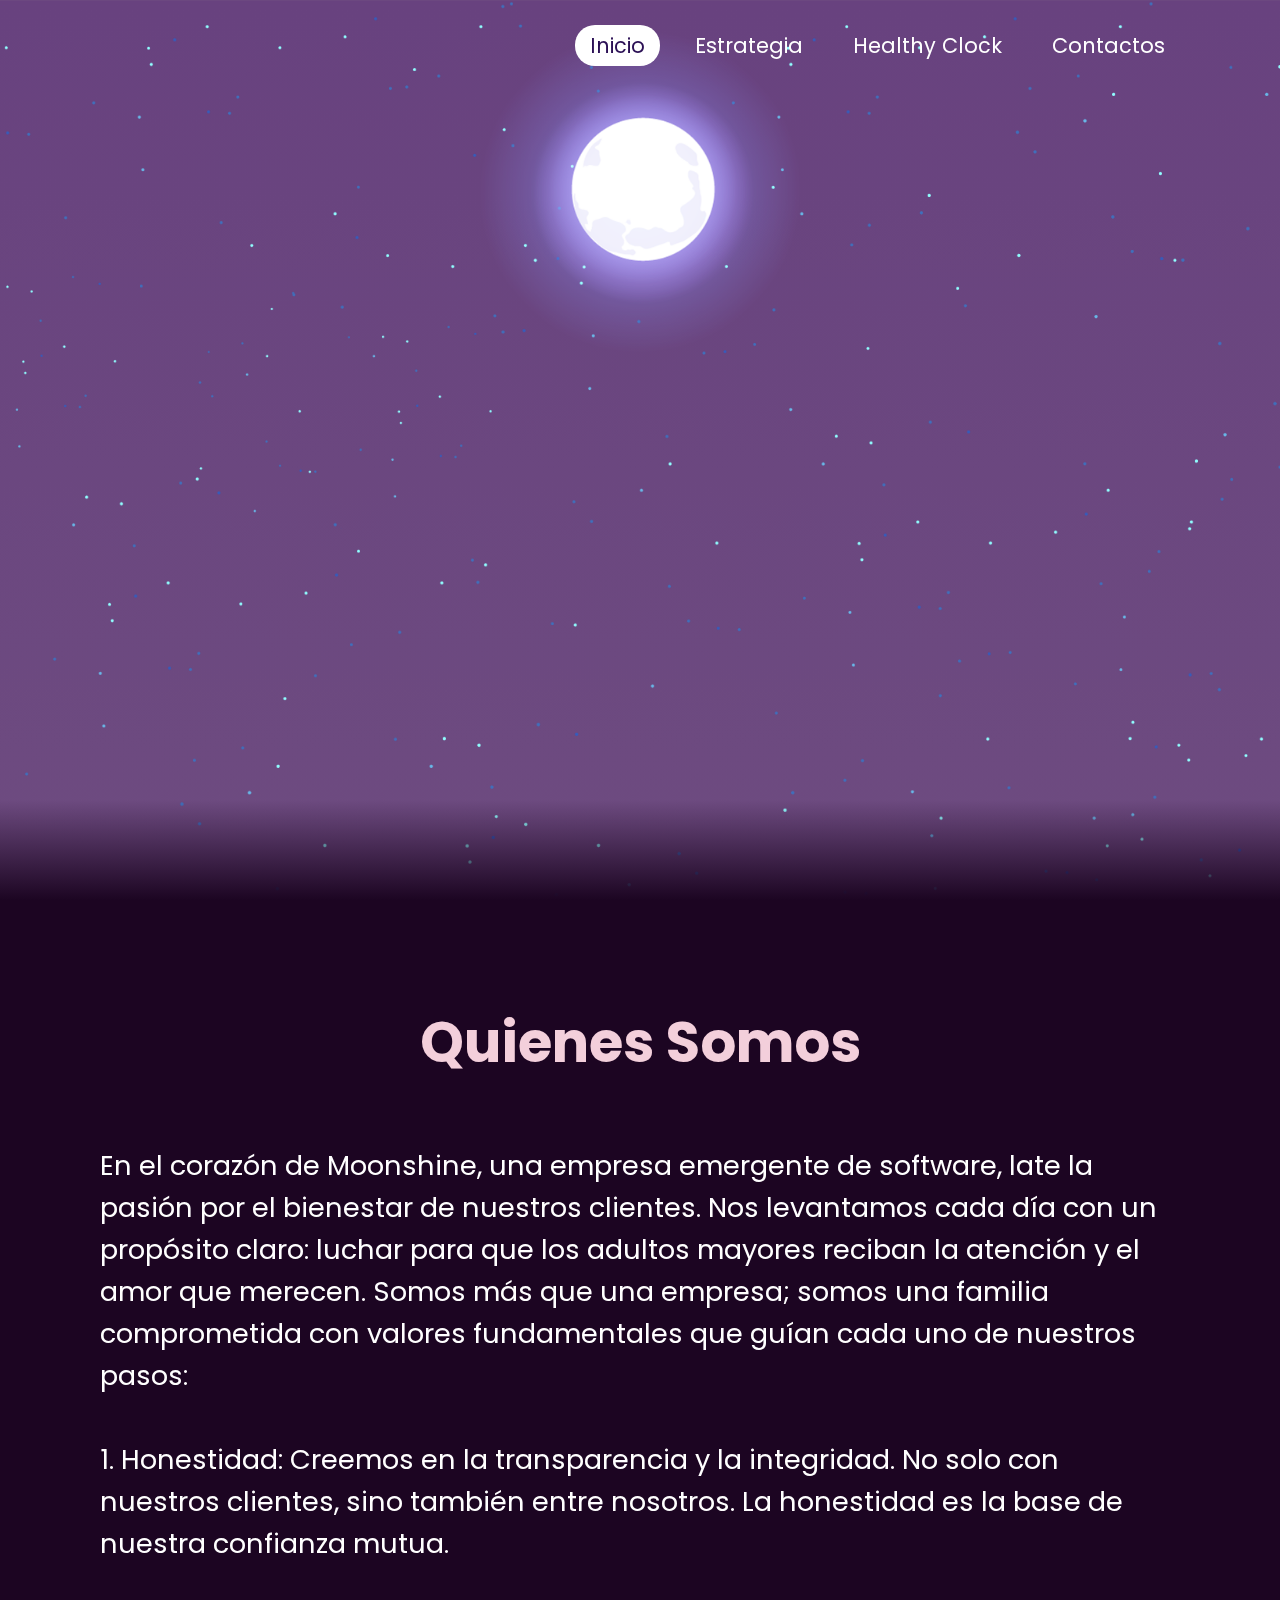
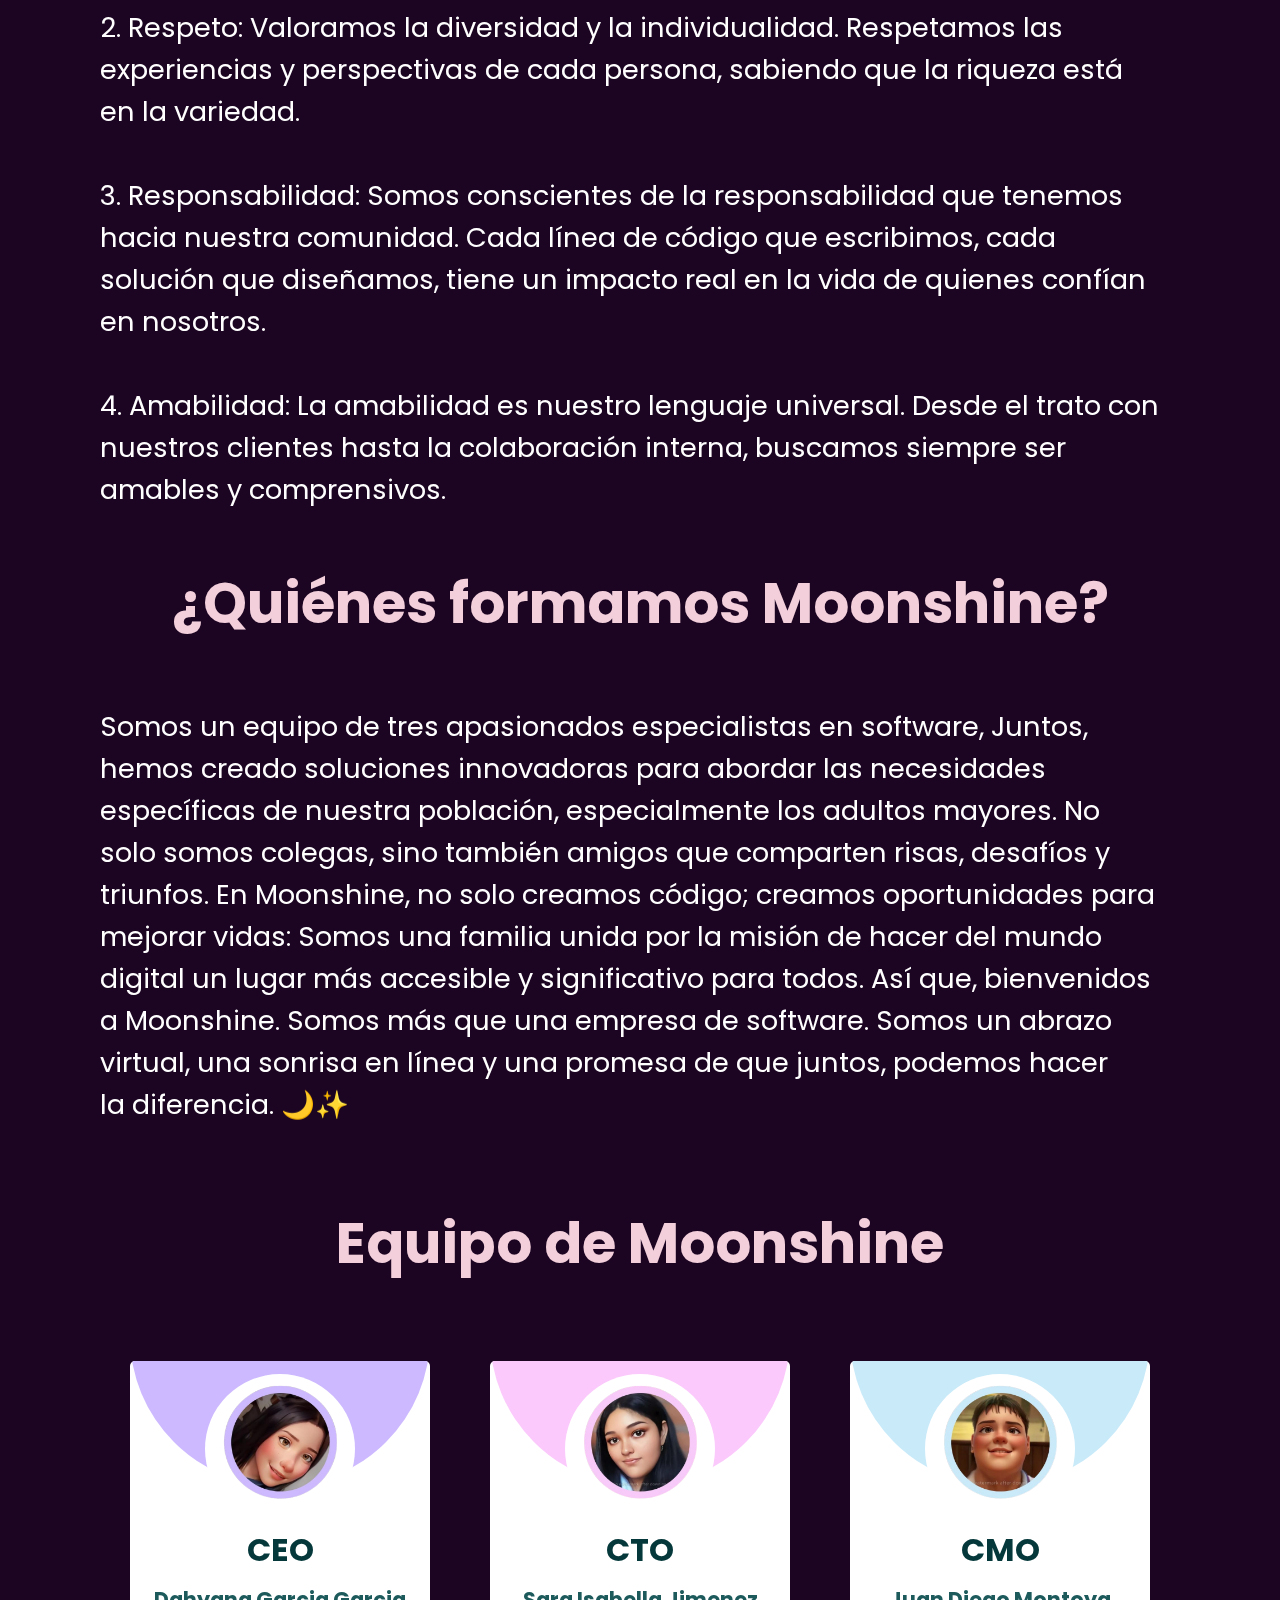
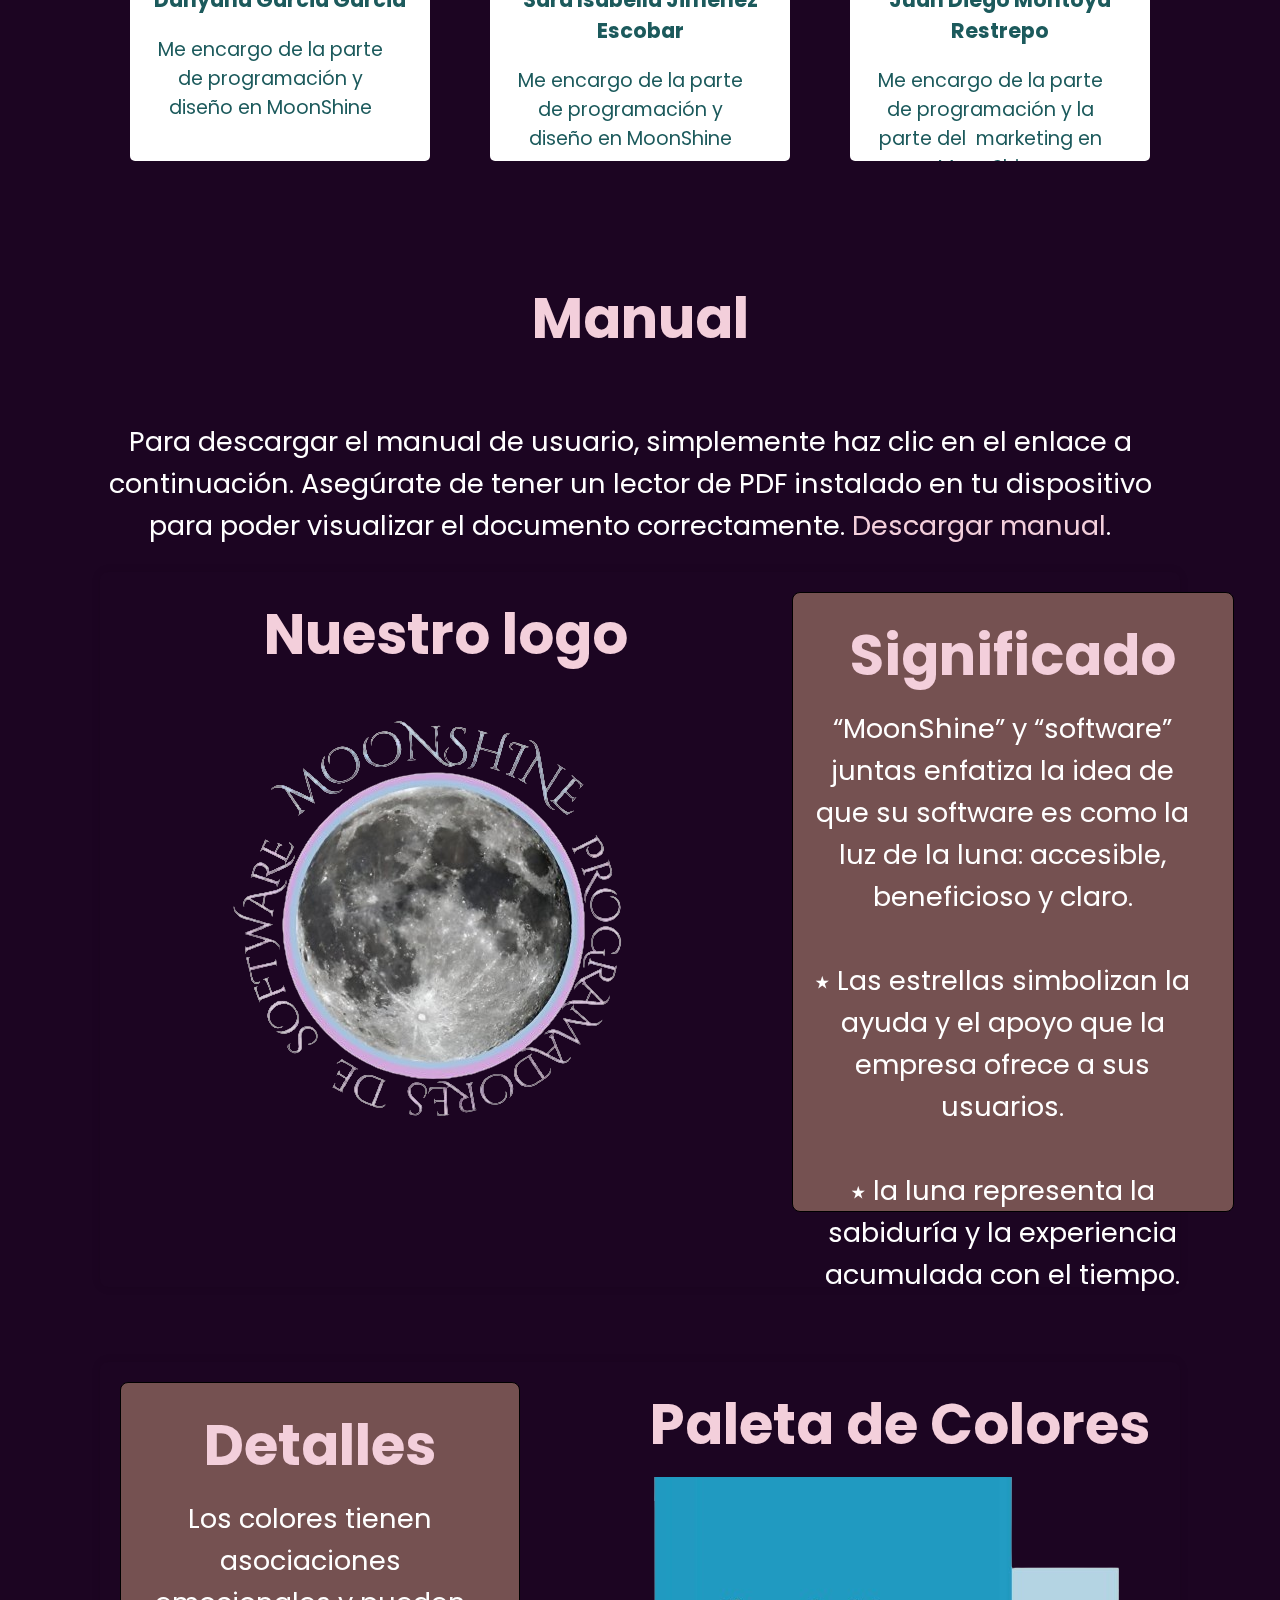
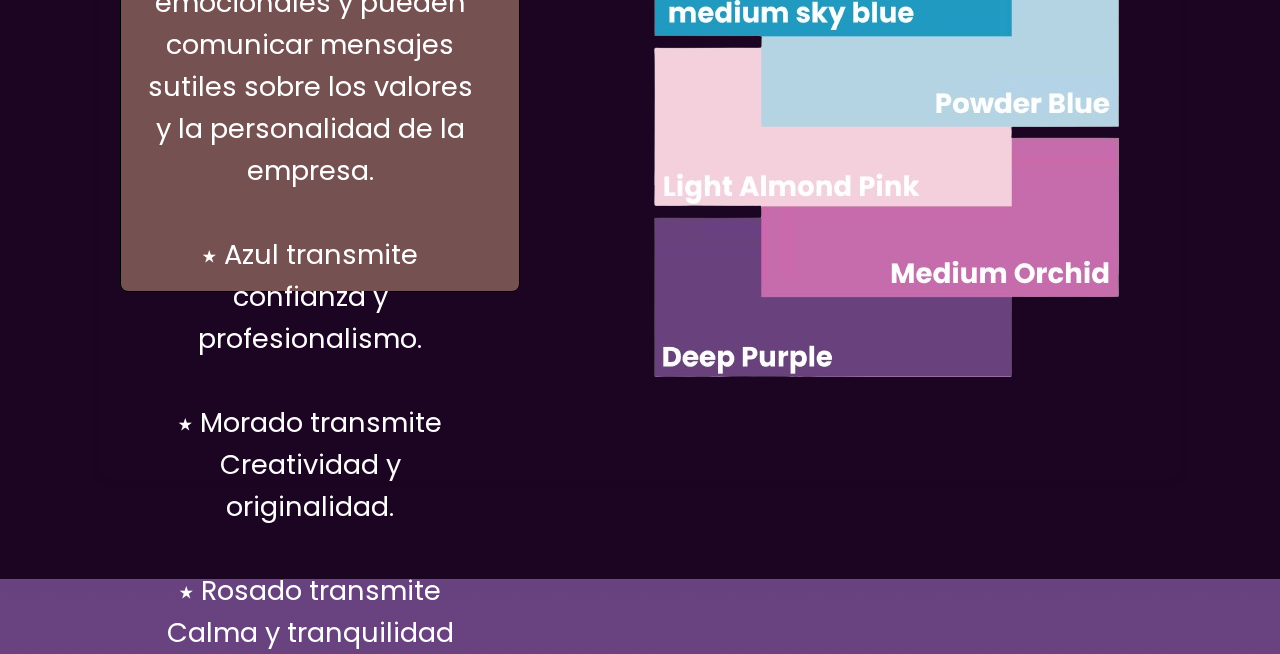
<file: index.html>
<!DOCTYPE html>
<html lang="en">
<head>
    <meta charset="UTF-8">
    <meta name="viewport" content="width=device-width, initial-scale=1.0">
    <title>Moonshine</title>
    <link rel="stylesheet" type="text/css" href="style.css">
    <link rel="icon" type="image/icon" href="./img/favicon.ico"/>
</head>
<body>
    <header>
        <a href="#" class=""></a>
        <ul>
            <li><a href="index.html" class="active">Inicio</a></li>
            <li><a href="estrategias.html">Estrategia</a></li>
            <li><a href="proyecto.html">Healthy Clock</a></li>
            <li><a href="contactos.html">Contactos</a></li>
        </ul>
    </header>
    <section>
        <img src="img/stars.png" id="stars">
        <img src="img/moon.png" id="moon">
        <h2 id="text">Moonshine</h2>

    </section>

    <div class="home">
        <h2>Quienes Somos</h2><br><br>
            <p>En el corazón de Moonshine, una empresa emergente de software, late la pasión por el bienestar de nuestros clientes. 
                Nos levantamos cada día con un propósito claro: luchar para que los adultos mayores reciban la atención y el amor que 
                merecen. Somos más que una empresa; somos una familia comprometida con valores fundamentales que guían cada uno de nuestros pasos:<br><br>

                1. Honestidad: Creemos en la transparencia y la integridad. No solo con nuestros clientes, sino también entre nosotros. La honestidad es la base de nuestra confianza mutua.<br><br>
                
                2. Respeto: Valoramos la diversidad y la individualidad. Respetamos las experiencias y perspectivas de cada persona, sabiendo que la riqueza está en la variedad.<br><br>
                
                3. Responsabilidad: Somos conscientes de la responsabilidad que tenemos hacia nuestra comunidad. Cada línea de código que escribimos, cada solución que diseñamos, tiene un impacto real en la vida de quienes confían en nosotros.<br><br>
                
                4. Amabilidad: La amabilidad es nuestro lenguaje universal. Desde el trato con nuestros clientes hasta la colaboración interna, buscamos siempre ser amables y comprensivos.</P><br><br>
                
                <h2>¿Quiénes formamos Moonshine?</h2><br><br>
                <P>
                Somos un equipo de tres apasionados especialistas en software,  Juntos, hemos creado soluciones innovadoras para abordar las necesidades específicas de nuestra población, especialmente los adultos mayores. No solo somos colegas, sino también amigos que comparten risas, desafíos y triunfos.
                
                En Moonshine, no solo creamos código; creamos oportunidades para mejorar vidas: Somos una familia unida por la misión de hacer del mundo digital un lugar más accesible y significativo para todos.
                
                Así que, bienvenidos a Moonshine. Somos más que una empresa de software. Somos un abrazo virtual, una sonrisa en línea y una promesa de que juntos, podemos hacer la diferencia. 🌙✨
                </p>
                
                <br><br><br> <h2>Equipo de Moonshine</h2><br><br>
         <center>
            <div class="cards-container">
                <div class="card-cont">
                    <div class="head">
                        <div class="circle"></div>
                        <div class="img">
                            <img src="/img/Dahyana.png" alt="">
                        </div>
                    </div>
                    <div class="description">
                        <h3>CEO</h3>
                        <h4>Dahyana Garcia Garcia</h4>
                        <p>Me encargo de la parte de programación y diseño en MoonShine</p>

                    </div>
                </div>
            
                <div class="card-cont">
                    <div class="head">
                        <div class="circle1"></div>
                        <div class="img">
                            <img src="/img/Sara.png" alt="">
                        </div>
                    </div>
                    <div class="description">
                        <h3>CTO</h3>
                        <h4>Sara Isabella Jimenez Escobar</h4>
                        <p>Me encargo de la parte de programación y diseño en MoonShine</p>
                    </div>
                </div> 
            
                <div class="card-cont">
                    <div class="head">
                        <div class="circle2"></div>
                        <div class="img">
                            <img src="/img/JuanDiego.png" alt="">
                        </div>
                    </div>
                    <div class="description">
                        <h3>CMO</h3>
                        <h4>Juan Diego Montoya Restrepo</h4>
                        <p>Me encargo de la parte de programación y la parte del  marketing en MoonShine</p>
                    </div>
                </div>
            </div><br><br>

            <br><br><h2>Manual</h2><br><br>
                <p>Para descargar el manual de usuario, simplemente haz clic en el enlace a continuación. Asegúrate de tener un lector de PDF instalado en tu dispositivo para poder visualizar el documento correctamente. <a download="Manual1" href="/img/ManualWeb.pdf" style="text-decoration: none; color: #F3CFDB ;">Descargar manual</a>.
                </p>
            
            

           <br> <div class="grid-container">
                <div class="">
                    <h2>Nuestro logo</h2>
                    <img src="img/Logo.png"><br><br><br><br>
                    </p>
                </div>
                <div class="logo">
                    <h2>Significado</h2>
                    <p>“MoonShine” y “software” juntas enfatiza la idea de que su software es como la luz de la luna: accesible, beneficioso y claro.<br>
                        <br> ⭑ Las estrellas simbolizan la ayuda y el apoyo que la empresa ofrece a sus usuarios.<br>
                        <br> ⭑ la luna representa la sabiduría y la experiencia acumulada con el tiempo.
                        </p>
                </div>
            </div>
            
            <br><br><br><div class="grid-container">
                <div class="paleta">
                    <h2>Detalles</h2>
                    <p>Los colores tienen asociaciones emocionales y pueden comunicar mensajes sutiles sobre los valores y la personalidad de la empresa.<br>

                        <br> ⭑ Azul  transmite confianza y profesionalismo.<br> 
                        
                        <br> ⭑ Morado transmite Creatividad y originalidad.<br>
                        
                        <br> ⭑ Rosado transmite Calma y tranquilidad</p>
                </div>
                <div class="">
                    <h2>Paleta de Colores</h2>
                    <h2></h2>
                    <img src="img/Paleta.png"><br><br><br><br>
                </div>
            </div>
            
    </div>

    <script>
        let stars = document.getElementById('stars');
        let moon = document.getElementById('moon');
        let text = document.getElementById('text');
        let header = document.querySelector('header');
        window.addEventListener('scroll',function(){
            let value = window.scrollY;
            stars.style.left = value * 0.25 + 'px';
            moon.style.top = value * 1.05 + 'px';
            text.style.marginRight = value * 4 + 'px';
            text.style.marginTop = value * 1.5 + 'px';
            header.style.top = value * 0.5 + 'px';
        })
    </script>
        <script src="script.js"></script>
</body>
</html>
</file>
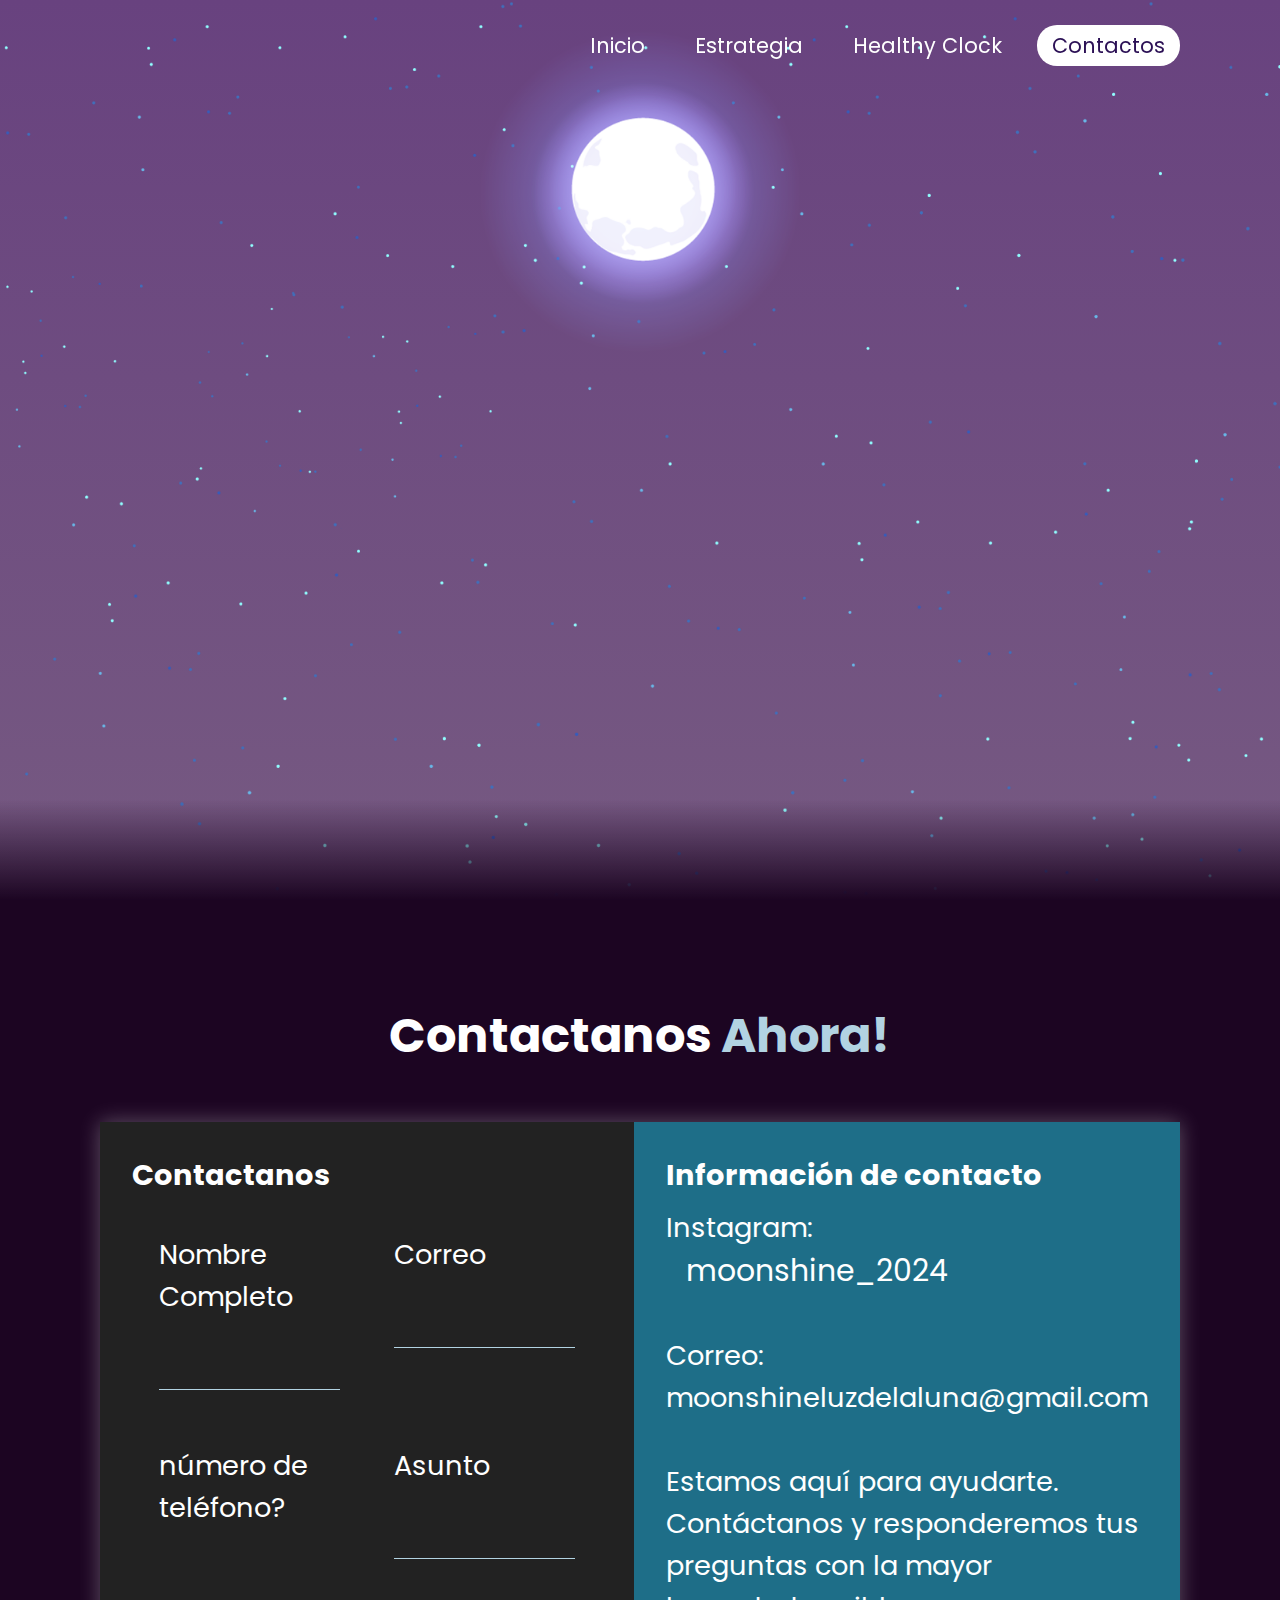
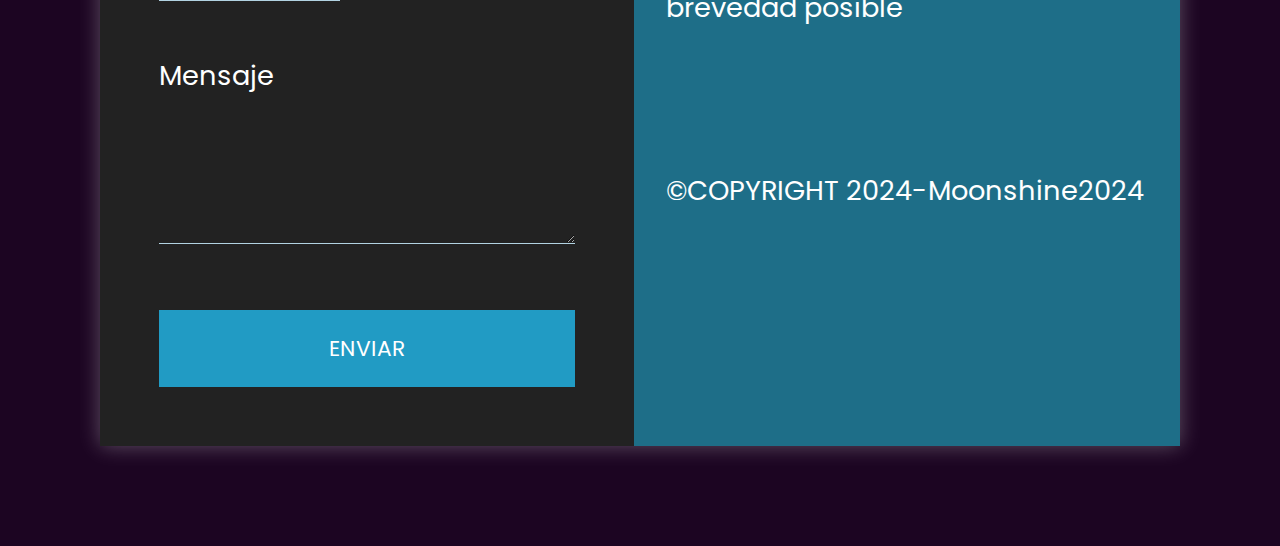
<file: contactos.html>
<!DOCTYPE html>
<html lang="en">
<head>
    <meta charset="UTF-8">
    <meta name="viewport" content="width=device-width, initial-scale=1.0">
    <title>Moonshine</title>
    <link rel="stylesheet" type="text/css" href="style.css">
    <link rel="icon" type="image/icon" href="./img/favicon.ico"/>
</head>
<body>
    <header>
        <a href="#" class=""></a>
        <ul>
            <li><a href="index.html">Inicio</a></li>
            <li><a href="estrategias.html">Estrategia</a></li>
            <li><a href="proyecto.html">Healthy Clock</a></li>
            <li><a href="contactos.html" class="active">Contactos</a></li>

        </ul>
    </header>
    <section>
        <img src="img/stars.png" id="stars">
        <img src="img/moon.png" id="moon">
        <h2 id="text">Moonshine</h2>
    </section>

    <div class="home">
        <div class=".container-contact">

            <h1 class="logo3">Contactanos <span>Ahora!</span></h1> <br><br>
    
            <div class="contact-wrapper animated bounceInUp">
                <div class="contact-form">
                    <h3>Contactanos</h3>
                    <form action="https://formspree.io/f/xbjneggg" method="POST">
                        <p>
                            <label>Nombre Completo</label>
                            <input type="text" name="fullname">
                        </p>
                        <p>
                            <label>Correo</label>
                            <input type="email" name="email">
                        </p>
                        <p>
                            <label> número de teléfono?</label>
                            <input type="tel" name="phone">
                        </p>
                        <p>
                            <label>Asunto</label>
                            <input type="text" name="affair">
                        </p>
                        <p class="block">
                           <label>Mensaje</label> 
                            <textarea name="message" rows="3"></textarea>
                        </p>
                        <p class="block">
                            <button>
                                Enviar
                            </button>
                        </p>
                    </form>
                </div>
                <div class="contact-info">
                    <h3>Información de contacto</h3>
                    <p>
                        Instagram: <br>
                        <a href="https://www.instagram.com/moonshine_2024/" target="_blank" class="instagram-link">moonshine_2024</a><br><br>

                        Correo: moonshineluzdelaluna@gmail.com<br><br>

                        Estamos aquí para ayudarte. Contáctanos y responderemos tus preguntas con la mayor brevedad posible</p>
                    <br><br><br><br><br><p>©COPYRIGHT 2024-Moonshine2024</p>
                </div>
            </div>
    
        </div>
        
</div>

    <script>
        let stars = document.getElementById('stars');
        let moon = document.getElementById('moon');
        let text = document.getElementById('text');
        let header = document.querySelector('header');
        window.addEventListener('scroll',function(){
            let value = window.scrollY;
            stars.style.left = value * 0.25 + 'px';
            moon.style.top = value * 1.05 + 'px';
            text.style.marginRight = value * 4 + 'px';
            text.style.marginTop = value * 1.5 + 'px';
            header.style.top = value * 0.5 + 'px';
        })
    </script>
        <script src="script.js"></script>
    
</body>
</html>
</file>
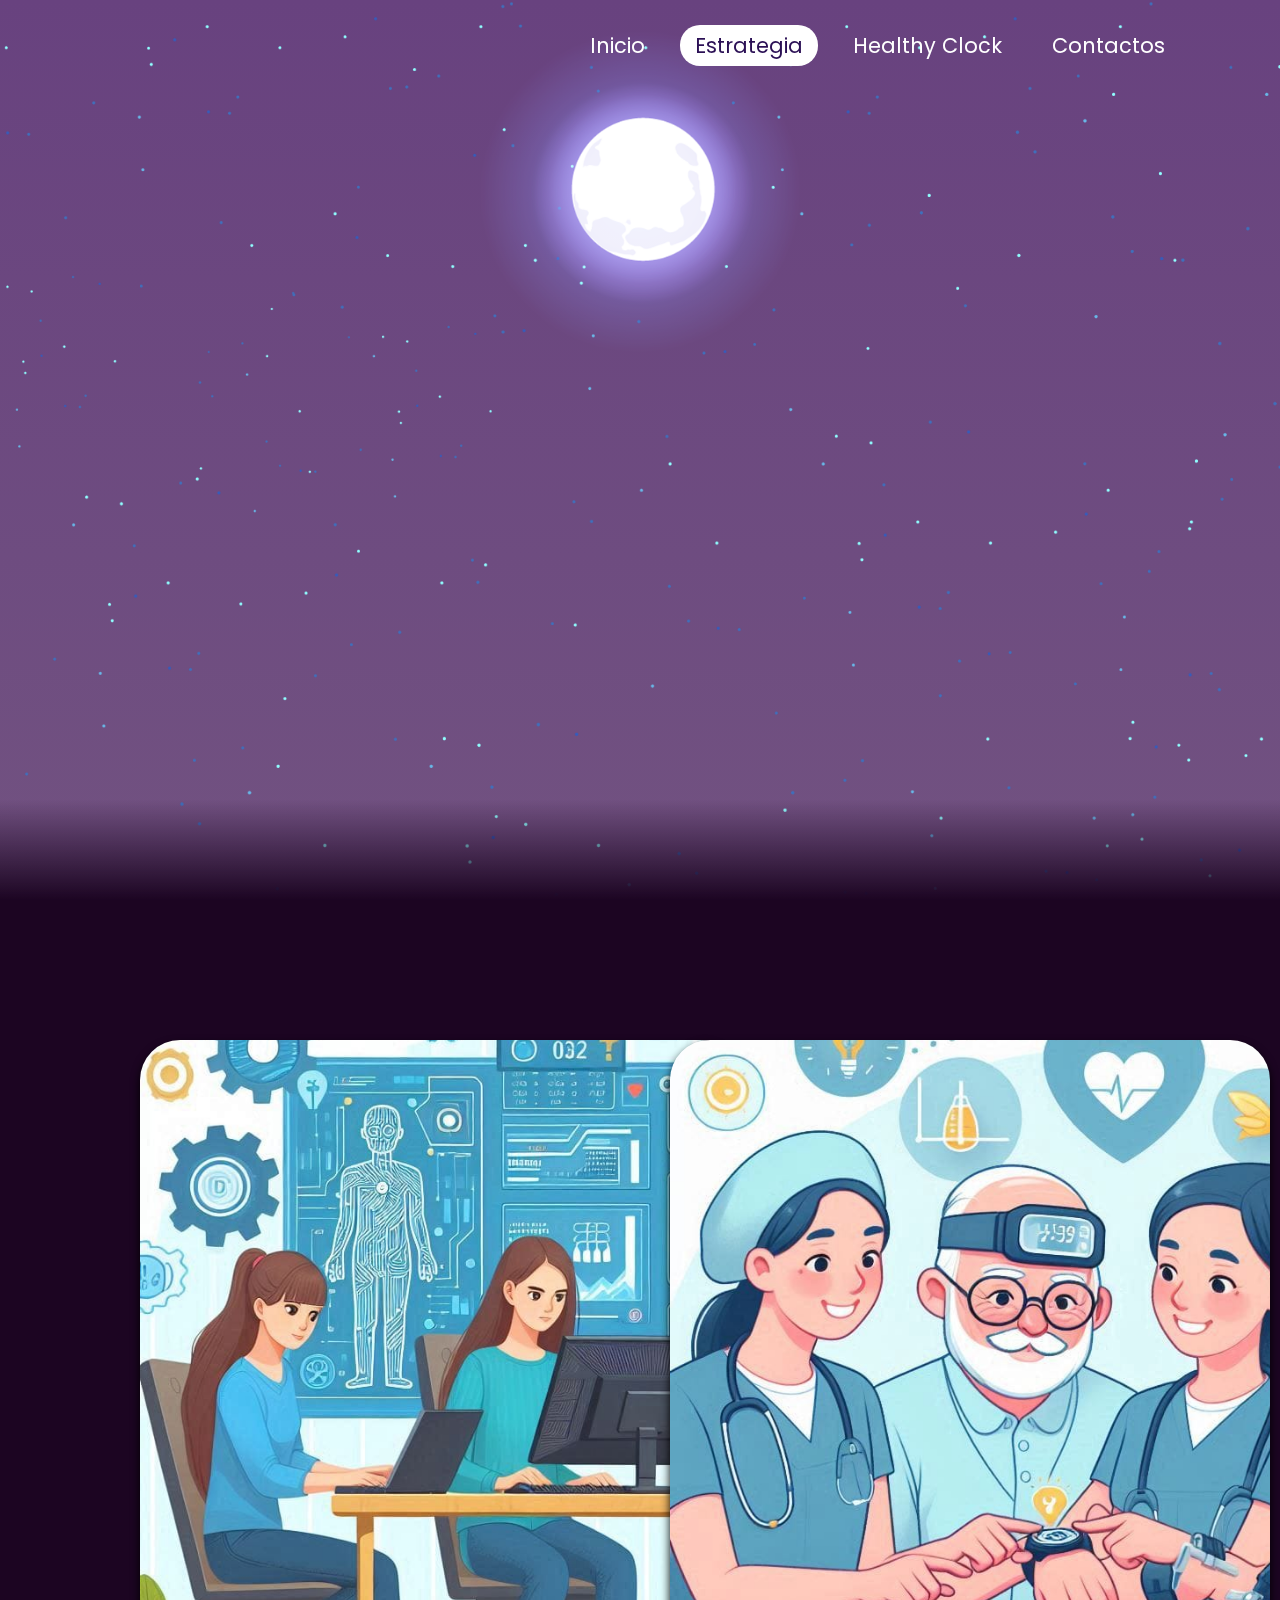
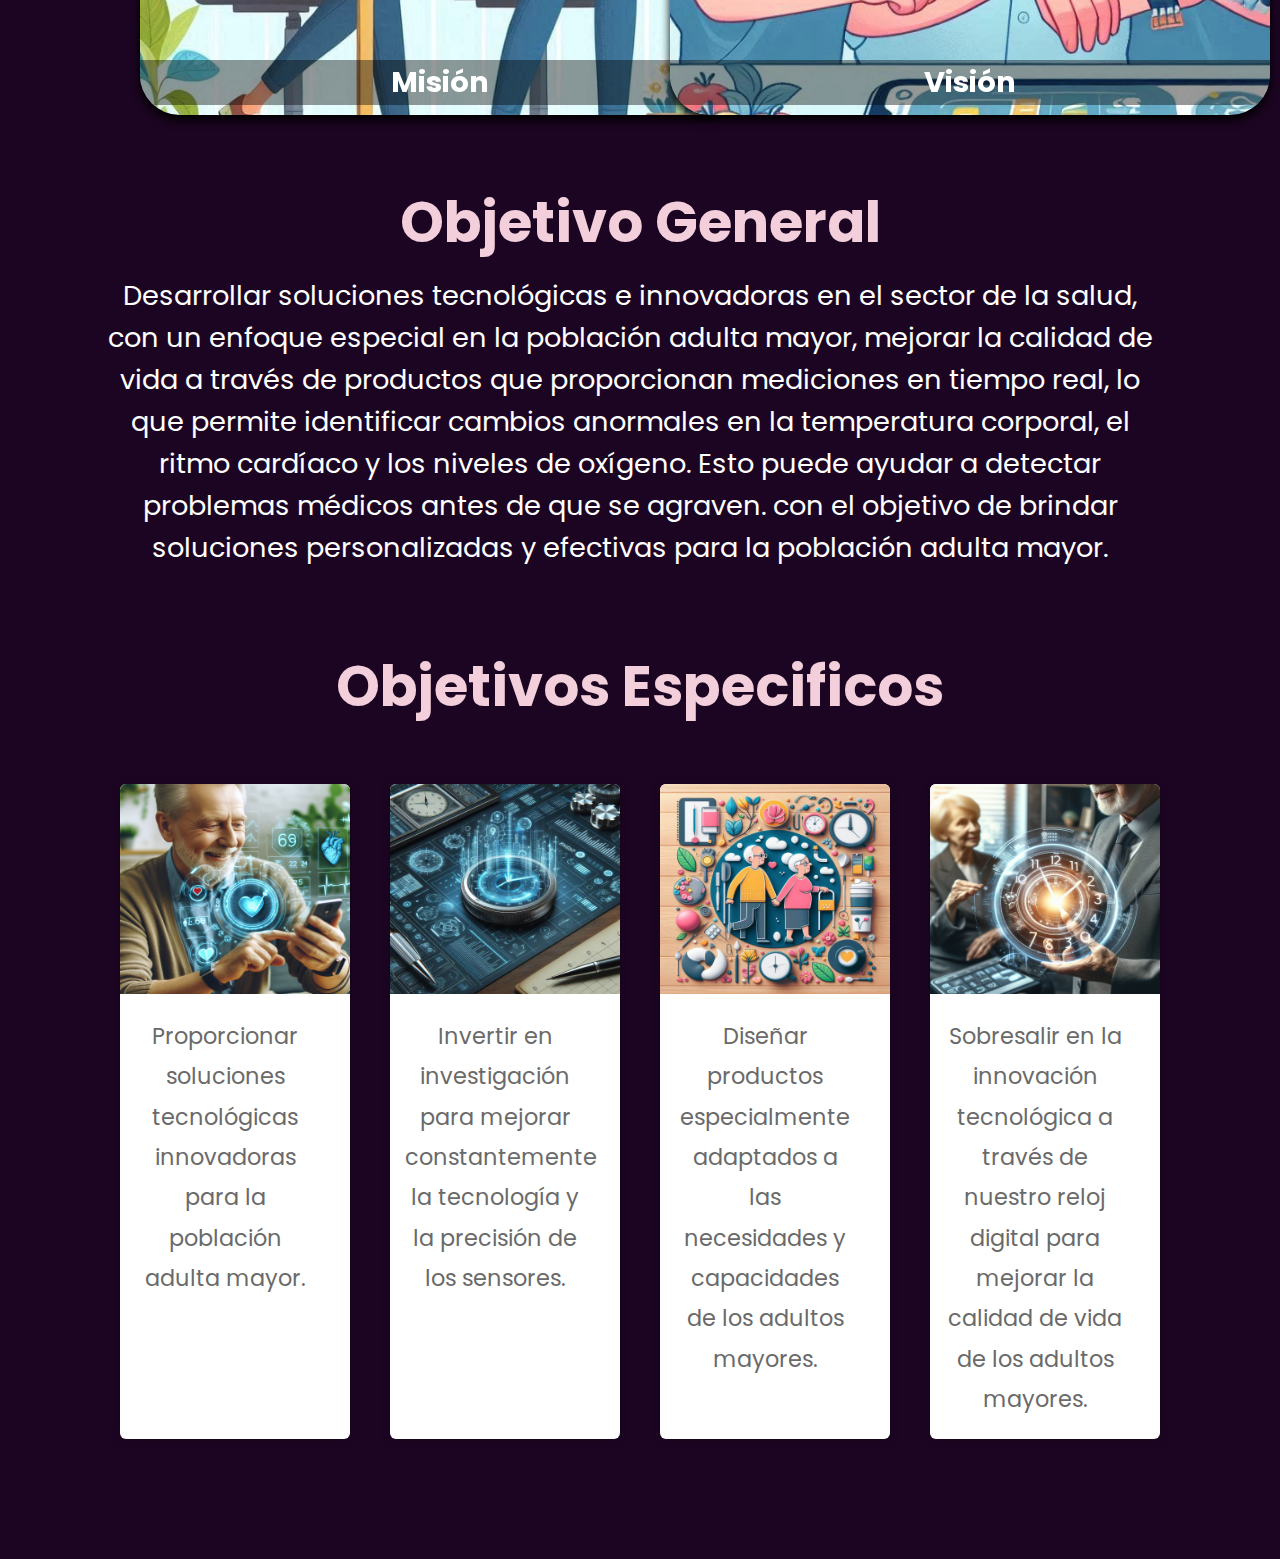
<file: estrategias.html>
<!DOCTYPE html>
<html lang="en">
<head>
    <meta charset="UTF-8">
    <meta name="viewport" content="width=device-width, initial-scale=1.0">
    <title>Moonshine</title>
    <link rel="stylesheet" type="text/css" href="style.css">
    <link rel="icon" type="image/icon" href="./img/favicon.ico"/>
</head>
<body>
    <header>
        <a href="#" class=""></a>
        <ul>
            <li><a href="index.html">Inicio</a></li>
            <li><a href="estrategias.html" class="active">Estrategia</a></li>
            <li><a href="proyecto.html">Healthy Clock</a></li>
            <li><a href="contactos.html">Contactos</a></li>

        </ul>
    </header>
    <section>
        <img src="img/stars.png" id="stars">
        <img src="img/moon.png" id="moon">
        <h2 id="text">Moonshine</h2>
    </section>
    <div class="home">

        <center>
            <div class="card-container">
        <div class="card">
            <div class="face front">
                <img src="/img/mision.jpg" alt="">
                <h3>Misión</h3>
            </div>
            <div class="face back">
                <h3>Misión</h3>
                <p>En Moonshine, nos enfocamos en crear soluciones tecnológicas innovadoras para el sector de la salud, especialmente dirigidas a la población adulta mayor. Nuestro objetivo es mejorar su calidad de vida mediante productos que ofrecen mediciones en tiempo real para detectar tempranamente cambios en la temperatura corporal, el ritmo cardíaco y los niveles de oxígeno, proporcionando soluciones personalizadas y efectivas.</p>
                
            </div>
        </div>
    
        
        <div class="card">
            <div class="face front">
                <img src="/img/vision.jpg" alt="">
                <h3>Visión</h3>
            </div>
            <div class="face back">
                <h3>Visión</h3>
                <p>Para 2032, Moonshine aspira a ser líder. Visualizamos un futuro donde nuestro producto monitoree métricas vitales de los adultos mayores y se conecten a una aplicación móvil, permitiendo a los familiares recibir actualizaciones en tiempo real sobre la salud de sus seres queridos. Queremos que nuestros productos sean tanto herramientas médicas como una fuente de tranquilidad y conexión para las familias.</p>
                
            </div>
        </div>
    </div>

    <br><br><br><br><br><br><br><br><br><br>    
    <h2>Objetivo General</h2>
    <p>
        Desarrollar  soluciones tecnológicas e innovadoras en el sector de la salud, con un enfoque especial en la población adulta mayor, mejorar la calidad de vida a través de productos que proporcionan mediciones en tiempo real, lo que permite identificar cambios anormales en la temperatura corporal, el ritmo cardíaco y los niveles de oxígeno. Esto puede ayudar a detectar problemas médicos antes de que se agraven. con el objetivo de brindar soluciones personalizadas y efectivas para la población adulta mayor.</p>

        <br><br><br>
        <h2>Objetivos Especificos</h2><br>
        <div class="container-cards">
            <div class="cards">
                <figure>
                    <img src="/img/Obj.1.jpg">
                </figure>
                <div class="contenido-cards">
                    <p>Proporcionar soluciones tecnológicas innovadoras para la población adulta mayor.</p>
                </div>
            </div>
            <div class="cards">
                <figure>
                    <img src="/img/Ob.2.jpg">
                </figure>
                <div class="contenido-cards">
                    <p>Invertir en investigación para mejorar constantemente la tecnología y la precisión de los sensores.</p>
                </div>
            </div>
            <div class="cards">
                <figure>
                    <img src="/img/Ob.3.jpg">
                </figure>
                <div class="contenido-cards">
                    <p>Diseñar  productos especialmente adaptados a las necesidades y capacidades de los adultos mayores.</p>
                </div>
            </div>
            <div class="cards">
                <figure>
                    <img src="/img/Ob.4.jpg">
                </figure>
                <div class="contenido-cards">
                    <p>Sobresalir en la innovación tecnológica a través de nuestro reloj digital para mejorar la calidad de vida de los adultos mayores.</p>
                </div>
            </div>
            </div>
    </center>

    </div>

    <script>
        let stars = document.getElementById('stars');
        let moon = document.getElementById('moon');
        let text = document.getElementById('text');
        let header = document.querySelector('header');
        window.addEventListener('scroll',function(){
            let value = window.scrollY;
            stars.style.left = value * 0.25 + 'px';
            moon.style.top = value * 1.05 + 'px';
            text.style.marginRight = value * 4 + 'px';
            text.style.marginTop = value * 1.5 + 'px';
            header.style.top = value * 0.5 + 'px';
        })
    </script>
        <script src="script.js"></script>
    
</body>
</html>
</file>
<file: style.css>
@import url('https://fonts.googleapis.com/css2?family=Hedvig+Letters+Serif:opsz@12..24&family=Poppins:wght@400;500;600;700;800&display=swap');

*{
    margin: 0;
    padding: 0;
    box-sizing: border-box;
    font-family: 'Hedvig Letters Serif', serif;
    font-family: 'Poppins', sans-serif;
}
body{
    min-height: 100vh;
    background: linear-gradient(#68427f,#8a7b85);
}
header{
    position: absolute;
    top: 0;
    left: 0;
    width: 100%;
    padding: 30px 100px;
    display: flex;
    justify-content: space-between;
    align-items: center;
    z-index: 10000;
}
header ul {
    display: flex;
    justify-content: center;
    align-items: center;
}
header ul li{
    list-style: none;
    margin-left: 20px;
}
header ul li a{
    text-decoration: none;
    font-size: 1.3em;
    padding: 6px 15px;
    color: #fff;
    border-radius: 20px;
}
header ul li a:hover,
header ul li a.active{
    background: #fff;
    color: #2b1055;
}
section{
    position: relative;
    width: 100%;
    height: 100vh;
    padding: 100px;
    display: flex;
    justify-content: center;
    align-items: center;
    overflow: hidden;
}
section::before{
    content: '';
    position: absolute;
    bottom: 0;
    width: 100%;
    height: 100px;
    background: linear-gradient(to top,#1c0522,transparent);
    z-index: 1000;
}
section img{
    position: absolute;
    top: 0;
    left: 0;
    width: 100%;
    height: 100%;
    object-fit: cover;
    pointer-events: none;
}
section img#moon{
    mix-blend-mode: screen;
}
section img#mountains_front{
    z-index: 10;
}
#text{
    position: absolute;
    right: -990px;
    color: #fff;
    white-space: nowrap;
    font-size: 9.5vw;
    z-index: 9;
}
#btn{
    text-decoration: none;
    display: inline-block;
    padding: 8px 30px;
    border-radius: 40px;
    background: #fff;
    color: #2b1055;
    font-size: 1.9em;
    z-index: 9;
    transform: translateY(100px);
}
.home{
    position: relative;
    padding: 100px;
    background-color: #1c0522;
}
.home h2{
    font-size: 3.5em;
    text-align: center;
    margin-bottom: 10px;
    color: #f3cfdb;
}
.home p{
    font-size: 1.7em;
    color: #fff;
    margin-right: 20px;
}
img{
    margin-right: 20px;
}   

.carousel {
    position: relative;
    width: 80%;
    max-width: 650px;
    margin: auto;
    overflow: hidden;
    
    border-radius: 10px;
}

.carousel-inner {
    display: flex;
    transition: transform 1s ease-in-out;
}

.carousel-item {
    min-width: 100%;
    box-sizing: border-box;
}

.carousel img {
    width: 100%;
    border-radius: 10px;
}

.mision{ 
    border: 2px solid #ffffff;
    padding: 20px;          
    width: 50%;            
    height: 550px;           
    box-sizing: border-box;
    border-radius: 20px;

}

.grid-container {
    display: grid;
    grid-template-columns: 2fr 1fr;
    gap: 20px;
    padding: 20px;
    border-radius: 8px;
    box-shadow: 0 0 10px rgba(0, 0, 0, 0.1);
}

.mision {
    padding: 20px;
    border: 1px solid #000;
    border-radius: 8px;
    background-color: #755151;
}

.mision h2 {
    margin-top: 0;
}
.Vision{ 
    border: 2px solid #ffffff; 
    padding: 20px;           
    width: 100%;            
    height: 550px;           
    box-sizing: border-box;
    border-radius: 20px;

}
.Vision {
    padding: 20px;
    border: 1px solid #000;
    border-radius: 8px;
    background-color: #755151;
}

.Vision h2 {
    margin-top: 0;
}
.logo{ 
    border: 2px solid #ffffff; 
    padding: 20px;           
    width: 120%;            
    height: 620px;           
    box-sizing: border-box;
    border-radius: 20px;

}
.logo {
    padding: 20px;
    border: 1px solid #000;
    border-radius: 8px;
    background-color: #755151;
}

.logo h2 {
    margin-top: 0;
}
.paleta{ 
    border: 2px solid #ffffff;
    padding: 20px;          
    width: 80%;            
    height: 510px;           
    box-sizing: border-box;
    border-radius: 20px;

}
.paleta {
    padding: 20px;
    border: 1px solid #000;
    border-radius: 8px;
    background-color: #755151;
}

.paleta h2 {
    margin-top: 0;
}
.container-contact {
    max-width: 1170px;
    margin-left: auto;
    margin-right: auto;
    padding: 1.5em;
}

.logo3 {
    text-align: center;
    font-size: 3em;
    color: #fff;
}

.logo3 span {
    color: #B2D3E2;
}

.contact-wrapper {
    box-shadow: 0 0 20px 0 rgba(255, 255, 255, .3);
}

.contact-wrapper > * {
    padding: 1em;
}

.contact-form {
    background: #222222;
}

.contact-form form {
    display: grid;
    grid-template-columns: 1fr 1fr;
}

.contact-form form label {
    display: block;
}

.contact-form form p {
    margin: 0;
    padding: 1em;
}

.contact-form form .block {
    grid-column: 1 / 3;
}

.contact-form form button,
.contact-form form input,
.contact-form form textarea {
    width: 100%;
    font-size: 0.9em;
    padding: .7em;
    border: none;
    background: none;
    outline: 0;
    color: #fff;
    border-bottom: 1px solid #B2D3E2;
}

.contact-form form button {
    background: #219BC4;
    border: 0;
    text-transform: uppercase;
    padding: 1em;
    font-size: 0.8em;
}

.contact-form form button:hover,
.contact-form form button:focus {
    background: #5fc6e9;
    color: #fff;
    transition: background-color 1s ease-out;
    outline: 0;
}


.contact-info {
    background: #1e6e88;
    text-decoration: none;
}

.contact-info h4, .contact-info ul, .contact-info p {
    text-align: center;
    margin: 0 0 1rem 0;
}
.home h3{
    font-size: 1.8em;
    margin-bottom: 10px;
    color: #ffffff;
}
.instagram-link {
    text-decoration: none;
    color: #ffffff;
    font-size: 1.1em;
    padding: 10px 20px;
    border-radius: 5px;
    transition: background-color 0.3s, color 0.3s;
}

.instagram-link:hover {
    color: white;
}


.card-container {
    display: grid;
    grid-template-columns: repeat(auto-fit, minmax(300px, 1fr));
    gap: 20px;
    padding: 20px;
}
.card {
    position: relative;
    width: 400px;
    height: 450px;
    margin: 20px;
}

.card .face {
    position: absolute;
    width: 150%;
    height: 150%;
    backface-visibility: hidden;
    border-radius: 40px;
    overflow: hidden;
    transition: .5s;
}

.card .front {
    transform: perspective(600px) rotateY(0deg);
    box-shadow: 0 5px 10px #000;
}

.card .front img {
    width: 150%;
    height: 100%;
    object-fit: cover;
}

.card .front h3 {
    position: absolute;
    bottom: 0;
    width: 100%;
    height: 45px;
    line-height: 45px;
    color: #fff;
    background: rgba(0,0,0,.4);
    text-align: center;
}

.card .back {
    transform: perspective(600px) rotateY(180deg);
    background: rgb(3, 35, 54);
    padding: 15px;
    color: #f3f3f3;
    display: flex;
    flex-direction: column;
    justify-content: space-between;
    text-align: center;
    box-shadow: 0 5px 10px #000;
}

.card .back h3 {
    font-size: 30px;
    margin-top: 20px;
    letter-spacing: 2px;
}

.card .back p {
    letter-spacing: 1px;
} 

.card:hover .front {
    transform: perspective(600px) rotateY(180deg);
}

.card:hover .back {
    transform: perspective(600px) rotateY(360deg);
}

.hexagon-gallery{
    position: relative;
    width: 492px;
    height: 454px;
    display: grid;
    place-items: center;
}
.hexagon-gallery .hexagon{
    position: absolute;
    display: flex;
    justify-content: center;
    align-items: center;
    filter: drop-shadow(2px 2px 5px) saturate(2);
}
.hexagon-gallery .hexagon .hex{
    width: 144px;
    height: 159px;
    display: flex;
    margin: 20px;
    background: #424242;
    clip-path: polygon(50% 0%, 100% 25%, 100% 75%, 50% 100%, 0% 75%, 0% 25%);
}
.hexagon-gallery .hexagon:nth-child(1){
    top: 0;
}
.hexagon-gallery .hexagon:nth-child(3){
    bottom: 0;
}
.hexagon-gallery .hexagon .hex img{
    filter: brightness(.5);
    width: 100%;
    object-fit: cover;
    transition: .3s;
}
.hexagon-gallery .hexagon .hex:hover img{
    transform: scale(1.1);
    filter: brightness(1);
}

.container-cards{
	width: 100%;
	display: flex;
	max-width: 11100px;
	margin: auto;
}
.cards{
	width: 100%;
	margin: 20px;
	border-radius: 6px;
	overflow: hidden;
	background:#fff;
	box-shadow: 0px 1px 10px rgba(0,0,0,0.2);
	transition: all 400ms ease-out;
	cursor: default;
}
.cards:hover{
	box-shadow: 5px 5px 20px rgba(0,0,0,0.4);
	transform: translateY(-3%);
}
.cards img{
	width: 100%;
	height: 210px;
}
.cards .contenido-cards{
	padding: 15px;
	text-align: center;
}
.cards .contenido-cards h3{
	margin-bottom: 15px;
	color: #7a7a7a;
}
.cards .contenido-cards p{
	line-height: 1.8;
	color: #6a6a6a;
	font-size: 1.4em;
	margin-bottom: 5px;
}
.cards .contenido-cards a{
	display: inline-block;
	padding: 10px;
	margin-top: 10px;
	text-decoration: none;
	color: #2fb4cc;
	border: 1px solid #2fb4cc;
	border-radius: 4px;
	transition: all 400ms ease;
	margin-bottom: 5px;
}
.cards .contenido-cards a:hover{
	background: #2fb4cc;
	color: #fff;
}
.cards-container {
    display: flex;
    flex-wrap: wrap;
    justify-content: space-around;
}

.card-cont {
    position: relative;
    width: 300px;
    height: 400px;
    background: #fff;
    border-radius: 5px;
    overflow: hidden;
    transition: .5s;
    margin: 15px 20px;
}

.card-cont:hover {
    box-shadow: 0 5px 15px rgba(3, 89, 92, .5);
    transform: translateY(-15px);
}

.card-cont .head {
    height: 125px;
    width: 100%;
    position: relative;
}

.card-cont .head .circle {
    position: absolute;
    width: 300px;
    height: 300px;
    border-radius: 50%;
    background: #CDB9FF;
    bottom: 0;
}
.card-cont .head .circle1 {
    position: absolute;
    width: 300px;
    height: 300px;
    border-radius: 50%;
    background: #FBC9FB;
    bottom: 0;
}
.card-cont .head .circle2 {
    position: absolute;
    width: 300px;
    height: 300px;
    border-radius: 50%;
    background: #C9EAF9;
    bottom: 0;
}

.card-cont .head .img {
    width: 150px;
    height: 150px;
    position: absolute;
    background: #fff;
    padding: 5px;
    border-radius: 50%;
    bottom: -30%;
    left: 50%;
    transform: translate(-50%);
}

.card-cont .head .img img {
    width: 100%;
    height: 100%;
    border-radius: 50%;
    object-fit: cover;
}

.card-cont .description {
    height: 200px;
    padding: 40px 20px 20px 20px;
    text-align: center;
}

.card-cont .description h3 {
    color: #05383a;
    font-size: 2em;
}

.card-cont .description h4 {
    color: #1c5a5c;
    font-size: 1.3em;
}

.card-cont .description p {
    margin-top: 20px;
    font-size: 1.2em;
    color: #1c5a5c;
}


@media only screen and (min-width:320px) and (max-width:768px){
	.container-cards{
		flex-wrap: wrap;
	}
	.cards{
		margin: 15px;
	}
}

@media(min-width: 700px) {
    .contact-wrapper {
        display: grid;
        grid-template-columns: 2fr 1fr;
    }
    .contact-wrapper > * {
        padding: 2em;
    }
    .contact-info h4,
    .contact-info ul,
    .contact-info p {
        text-align: left;
    }
}
</file>
